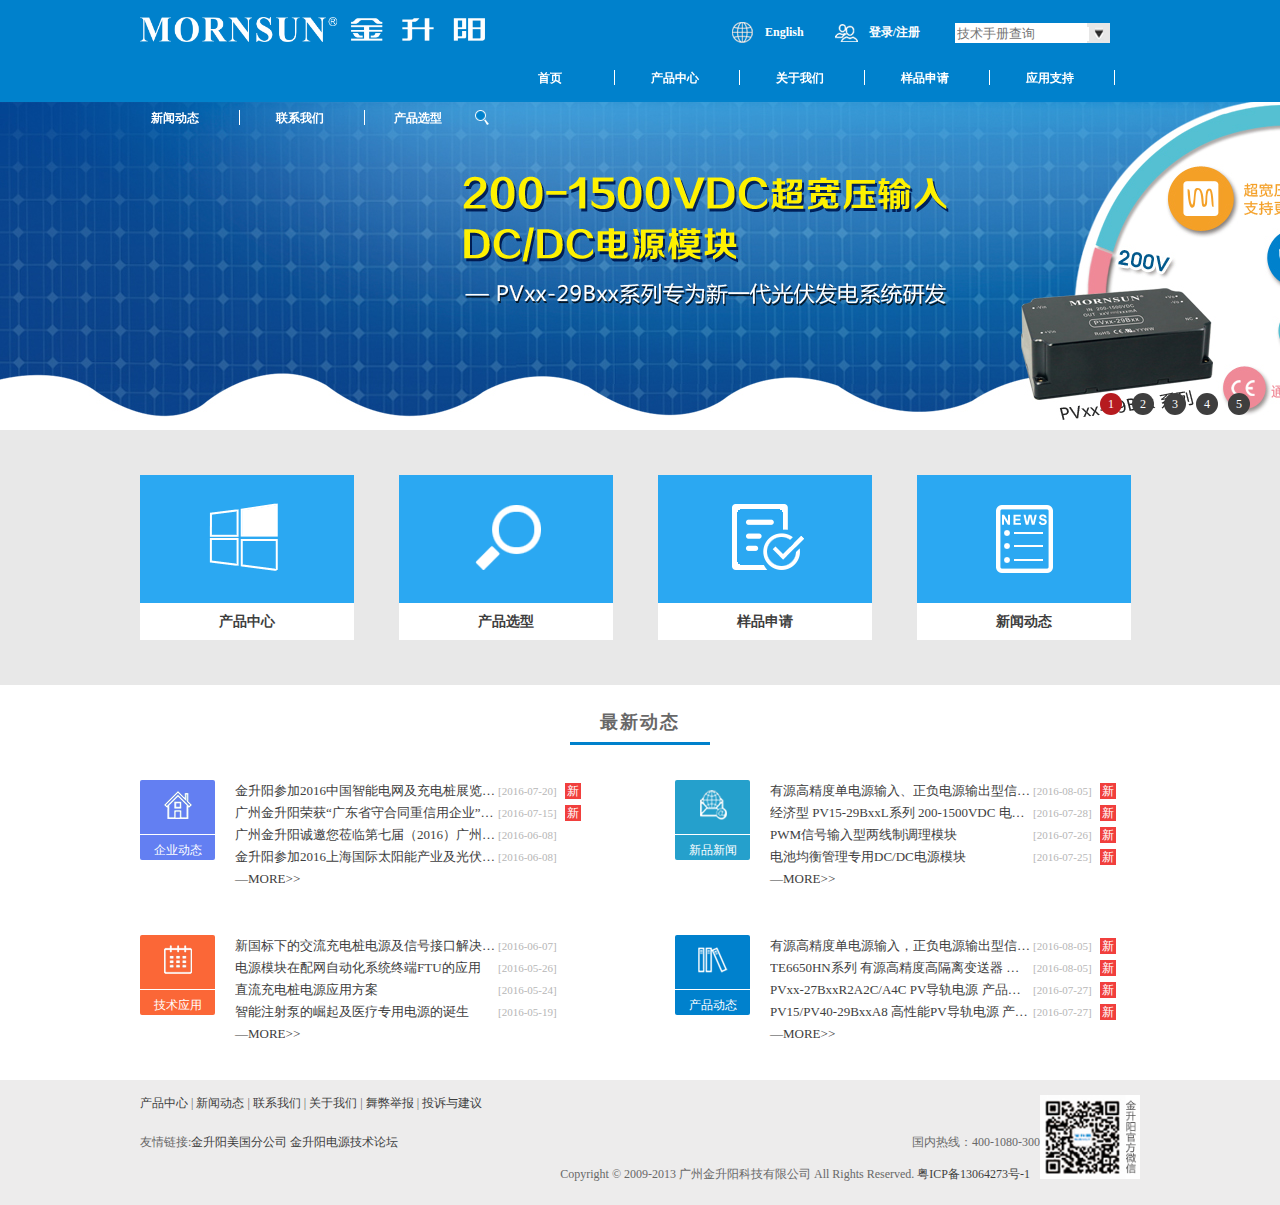
<file: index.html>
<!DOCTYPE html>
<html>
	<head>
		<meta http-equiv="Content-Type" content="text/html; charset=utf-8" />
		<title>MORNSUN电源模块_模块电源_广州金升阳科技有限公司</title>
		<meta name="Keywords" content="dcdc电源模块,acdc电源模块,隔离式安全栅,信号调理模块" />
		<link rel="shortcut icon" href="images/favicon.ico" />
		<!-- CSS file-->
		<link href="css/index.css" rel="stylesheet" type="text/css" />
		<!-- JavaScript file-->
		<script type="text/javascript" src="js/jquery-1.11.3.js"></script>
		<script type="text/javascript" src="js/index.js"></script>
	</head>
	<body>
	<!-------------------------------- 页面顶部开始 ------------------------------------->
		<header>
			<div id="header_top">
				<div id="header_box">
					<div id="logo" class="lf">
						<a href="#"><img src="images/banner_source/201512031541377e.png"/></a>
					</div>
					<div id="login" class="rf">
						<ul class="lf">
							<li class="lf"><a href="#"><b><img src="images/english.png"/></b><b>English</b></a></li>
							<li class="lf"><a href="register.html"><b><img src="images/login.png"/></b><b>登录/注册</b></a></li>
						</ul>
						<div id="search">
							<input class="pdfsearch" type="text" placeholder="技术手册查询"/>
						</div>
					</div>
				</div>
			</div>
			<div id="header_nav">
				<ul>
					<li>
						<a href="#">首页</a>
						<b></b>
					</li>
					<li>
						<a href="#">产品中心</a>
						<b></b>
					</li>
					<li>
						<a href="#">关于我们</a>
						<b></b>
					</li>
					<li>
						<a href="#">样品申请</a>
						<b></b>
					</li>
					<li>
						<a href="#">应用支持</a>
						<b></b>
					</li>
					<li>
						<a href="#">新闻动态</a>
						<b></b>
					</li>
					<li>
						<a href="#">联系我们</a>
						<b></b>
					</li>
					<li id="nav1">
						<a href="#">产品选型<span></span></a>
						<b></b>
					</li>
				</ul>
			</div>


	<!-------------------------------- 子菜单开始 ------------------------------------->
		<div id="sub_menu">
			<!-- 首页 -->
			<ul name="首页"></ul>
			<ul name="产品中心" style="display: none">
				<li class="sub_pro_li">
					<u>金升阳产品（按类别）</u>
					<dl class="firstdl">
						<dt><a href="#">DC/DC电源模块</a></dt>
						<dd><a href="#">1-3W (SMD) </a></dd>
						<dd><a href="#">0.25-3W (SIP/DIP)</a></dd>
						<dd><a href="#">6-30W(多封装)</a></dd>
						<dd><a href="#">≥40W(多封装)</a></dd>
						<dd><a href="#">非隔离(多封装)</a></dd>

						<dt><a href="#">AC/DC电源模块 </a></dt>
						<dd><a href="#">LS 经济型系列</a></dd>
						<dd><a href="#">LH 高可靠系列</a></dd>
						<dd><a href="#">LD 小体积系列</a></dd>
						<dd><a href="#">LI 导轨系列</a></dd>
						<dd><a href="#">LN无电解电容系列</a></dd>
						<dd><a href="#">MCP/MBP充电系列</a></dd>
						<dd><a href="#">LM 多路输出系列</a></dd>
					</dl>
					<dl>
						<dt><a href="#">隔离变送器</a></dt>
						<dd><a href="#">采集型隔离模块</a></dd>
						<dd><a href="#">输出型隔离模块</a></dd>
						<dd><a href="#">两线制隔离模块</a></dd>
						<dd><a href="#">隔离器&amp;安全栅</a></dd>

						<dt><a href="#">工业通讯</a></dt>
						<dd><a href="#">CAN收发模块</a></dd>
						<dd><a href="#">485收发模块</a></dd>
						<dd><a href="#">232收发模块</a></dd>
					</dl>
					<dl class="last-child">
						<dt><a href="#">IGBT/LED驱动器</a></dt>
						<dd><a href="#">IGBT驱动器</a></dd>
						<dd><a href="#">驱动器专用电源</a></dd>
						<dd><a href="#">LED驱动器</a></dd>

						<dt><a href="#">辅助器</a></dt>
						<dd><a href="#">EMC滤波器</a></dd>
						<dd><a href="#">浪涌抑制器</a></dd>
						<dd><a href="#">脉冲群抑制器</a></dd>
						<dd><a href="#">EMI 辅助器</a></dd>
						<dd><a href="#">共模电感滤波器</a></dd>
					</dl>
				</li>
				<li>
					<u>金升阳产品（按行业）</u>
					<dt></dt>
					<dd class="hy"><a href="#">仪表电源</a></dd>
					<dd class="hy"><a href="#">电力电源</a></dd>
					<dd class="hy"><a href="#">光伏电源</a></dd>
					<dd class="hy"><a href="#">汽车电源</a></dd>
					<dd class="hy"><a href="#">铁路电源</a></dd>
					<dd class="hy"><a href="#">医疗电源</a></dd>
				</li>
				<li>
					<p class="img_p"><a href="#"><img src="images/cp2.png"></a></p>
					<p class="sub_p_tit"><b><span><a href="#">新品推荐</a></span></b></p>
					<dd><a href="#" title="有源高精度单电源输入、正负电源输出型信号调理模块 TF6550GN ">有源高精度单电源输入、正负电源...</a></dd>
					<dd><a href="#" title="经济型 PV15-29BxxL系列 200-1500VDC 电压输入电源模块">经济型 PV15-29BxxL...</a></dd>
					<dd><a href="#" title="PWM信号输入型两线制调理模块">PWM信号输入型两线制调理模块</a></dd>
					<dd><a href="#" title="电池均衡管理专用DC/DC电源模块">电池均衡管理专用DC/DC电源模块</a></dd>
					<dd><a href="#" title="轻负载下高效率的DC/DC电源模块">轻负载下高效率的DC/DC电源模块</a></dd>
					<dd><a href="#" title="超薄型RS485 输入隔离式安全栅">超薄型RS485 输入隔离式安全栅</a></dd>
				</li>
				<div class="clear"></div>
			</ul>
			<!-- 关于我们 -->
			<ul name="关于我们" style="display: none;">
				<li>
					<p class="img_p"><a href="#"><img src="images/article_category_source/20150923092254f3.png"></a></p>
					<p class="sub_p_tit"><b><span><a href="#">公司信息</a></span></b></p>
					<p><a href="#">企业简介</a></p>
					<p><a href="#">品牌优势</a></p>
					<p><a href="#">荣誉资质</a></p>
					<p><a href="#">大事记</a></p>
					<p><a href="#">企业文化</a></p>
					<p><a href="#">企业视频</a></p>
				</li>
				<li>
					<p class="img_p"><a target="_blank" href="#"><img src="images/ab2.png"></a></p>
					<p class="sub_p_tit"><b><span><a target="_blank" href="#">招贤纳士</a></span></b></p>
					<p><a target="_blank" href="#">校园招聘</a></p>
					<p><a target="_blank" href="#">社会招聘</a></p>
				</li>
				<li>
					<p class="img_p"><a href=""><img src="images/banner_source/20160715171520dc.jpg"></a></p>
					<p class="sub_p_tit"><b><span>活动列表</span></b></p>

				</li>
				<li>
					<p class="img_p"><a href="#"><img src="images/article_category_source/ab3.png"></a></p>
					<p class="sub_p_tit"><b><span><a href="#">为什么选择金升阳</a></span></b></p>
					<p style="color:#3E3E3E;font-family:微软雅黑;text-align:justify;background-color:#FFFFFF;">
						大：规模大、经验足、案例丰富
					</p>
					<p style="color:#3E3E3E;font-family:微软雅黑;text-align:justify;background-color:#FFFFFF;">
						专：专注电源及信号接口整体解决方案
					</p>
					<p style="color:#3E3E3E;font-family:微软雅黑;text-align:justify;background-color:#FFFFFF;">
						实：诚信务实合作
					</p>
					<p style="color:#3E3E3E;font-family:微软雅黑;text-align:justify;background-color:#FFFFFF;">
						新：智慧创新，引领技术发展
					</p>
					<p style="color:#3E3E3E;font-family:微软雅黑;text-align:justify;background-color:#FFFFFF;">
						快：市场反应快、服务迅速
					</p>
				</li>
				<div class="clear"></div>
			</ul>
			<!-- 样品申请 -->
			<ul name="样品申请" style="display: none;">
				<li>
					<p class="img_p"><a href="#"><img src="images/article_category_source/2015091115524250.png"></a></p>
					<p class="sub_p_tit"><b><span> <a href="#">我的申请</a></span></b></p>
					<p><span style="color:#3E3E3E;font-family:微软雅黑;line-height:20px;background-color:#FFFFFF;">可查询您申请样品的记录</span></p>
				</li>
				<li>
					<p class="img_p"><a href="#"><img src="images/article_category_source/2015091115525291.png"></a></p>
					<p class="sub_p_tit"><b><span> <a href="#">快速申请</a></span></b></p>
					<p><span style="color:#3E3E3E;font-family:微软雅黑;line-height:20px;background-color:#FFFFFF;">可快速通过该页面申请您想要的型号</span></p>
				</li>
				<li>
					<p class="img_p"><a href="#"><img src="images/article_category_source/2015091115532511.png"></a></p>
					<p class="sub_p_tit"><b><span> <a href="#">产品选型</a></span></b></p>
					<p><span style="color:#3E3E3E;font-family:微软雅黑;line-height:20px;background-color:#FFFFFF;">可快速定位您需要的产品型号</span></p>
				</li>



				<li>
					<p class="sub_p_tit"><b><span><a href="#">常见问题</a></span></b></p>
					<p><a href="#">一次性最多可以申请多少个样品呢？</a></p>
					<p><a href="#">如何查询样品是否已经申请成功了呢？</a></p>
					<p><a href="#">提交样品申请，多久能够收到样品？</a></p>
				</li>
				<div class="clear"></div>
			</ul>
			<!-- 应用支持 -->
			<ul name="应用支持" style="display: none;">
				<li>
					<p class="img_p"><a href="#"><img src="images/article_category_source/20150923092627a5.png" width="200" height="110"></a></p>
					<p class="sub_p_tit"><b><span><a href="#">应用方案</a></span></b></p>
					<div style="float:left; margin-right:20px;">
						<dd><a href="http://www./html/support/Industrial-Control.html">工控</a></dd>
						<dd><a href="#">轨道交通</a></dd>
						<dd><a href="#">医疗</a></dd>
						<dd><a href="#">煤与非煤</a></dd>
					</div>
					<div style="float:left;">
						<dd><a href="#">智能楼宇</a></dd>
						<dd><a href="#">电力行业</a></dd>
						<dd><a href="#">汽车电子</a></dd>
						<dd><a href="#">通讯领域</a></dd>
					</div>
				</li>
				<li>
					<p class="img_p"><a href="#">
						<img src="images/article_category_source/2015092309264485.png">
					</a></p>
					<p class="sub_p_tit"><b><span><a href="#">应用资料</a></span></b></p>
					<p><a href="#">常见故障分析</a></p>
					<p><a href="#">应用笔记</a></p>
					<p><a href="#">产品目录</a></p>
					<p><a href="#">隔离器配置文件</a></p>
					<p><a href="#">信号隔离方案</a></p>
				</li>
				<li>
					<p class="img_p"><a href="#">
						<img src="images/article_category_source/20150911105253f9.png">
					</a></p>
					<p class="sub_p_tit"><b><span><a href="#">常见问题</a></span></b></p>
					<p><a href="#">DC/DC电源模块</a></p>
					<p><a href="#">AC/DC电源模块</a></p>
					<p><a href="#">隔离变送器</a></p>
					<p><a href="#">其他类型产品</a></p>

				</li>
				<li><p class="sub_p_tit">
					<b><span>技术交流平台</span></b>
				</p>
					<p style="color:#3E3E3E;font-family:微软雅黑;text-align:justify;background-color:#FFFFFF;">
						<a href="http://bbs.21ic.com/iclist-174-1.html" target="_blank">官方技术论坛</a>
					</p>
					<p style="color:#3E3E3E;font-family:微软雅黑;text-align:justify;background-color:#FFFFFF;">
						<a>官网微信平台</a>
					</p>
					<p style="color:#3E3E3E;font-family:微软雅黑;text-align:justify;background-color:#FFFFFF;">
						<img src="images/qrcode_new.jpg" width="130" height="130" class="weixinimg">
					</p></li>
				<div class="clear"></div>
			</ul>
			<!-- 新闻动态 -->
			<ul name="新闻动态" style="display: none;">
				<li>
					<p class="img_p"><a href="#"><img src="images/article_category_source/xw1.png"></a></p>
					<p class="sub_p_tit"><b><span><a href="#">企业动态</a></span></b></p>
					<p><a href="#" title="金升阳参加2016中国智能电网及充电桩展览会回顾">金升阳参加2016中国智能电...</a></p>
					<p><a href="#" title="广州金升阳荣获“广东省守合同重信用企业”称号">广州金升阳荣获“广东省守合同...</a></p>
					<p><a href="#" title="广州金升阳诚邀您莅临第七届（2016）广州国际充电桩（站）技术设备展览会">广州金升阳诚邀您莅临第七届（...</a></p>

				</li>
				<li>
					<p class="img_p"><a href="#"><img src="images/article_category_source/xw2.png"></a></p>
					<p class="sub_p_tit"><b><span><a href="#">新品新闻</a></span></b></p>
					<p><a href="#" title="有源高精度单电源输入、正负电源输出型信号调理模块 TF6550GN ">有源高精度单电源输入、正负电...</a></p>
					<p><a href="#" title="经济型 PV15-29BxxL系列 200-1500VDC 电压输入电源模块">经济型 PV15-29Bxx...</a></p>
					<p><a href="#" title="PWM信号输入型两线制调理模块">PWM信号输入型两线制调理模块</a></p>

				</li>
				<li>
					<p class="img_p"><a href="#"><img src="images/article_category_source/xw3.png"></a></p>
					<p class="sub_p_tit"><b><span><a href="#">技术应用</a></span></b></p>
					<p><a href="#" title="新国标下的交流充电桩电源及信号接口解决方案">新国标下的交流充电桩电源及信...</a></p>
					<p><a href="#" title="电源模块在配网自动化系统终端FTU的应用">电源模块在配网自动化系统终端...</a></p>
					<p><a href="#" title="直流充电桩电源应用方案">直流充电桩电源应用方案</a></p>

				</li>

				<li>
					<p class="sub_p_tit"><b><span>热门新闻关注排行</span></b></p>
					<p><a href="#" title="直流充电桩电源应用方案">直流充电桩电源应用方案</a></p>
					<p><a href="#" title="新国标下的交流充电桩电源及信号接口解决方案">新国标下的交流充电桩电源及信...</a></p>
					<p><a href="#" title="电路设计中电阻的选择及其作用">电路设计中电阻的选择及其作用</a></p>
					<p><a href="#" title="CAN/RS485隔离收发模块在直流充电桩上的应用">CAN/RS485隔离收发模...</a></p>
					<p><a href="#" title="金升阳新推经济型非隔离DC-DC电源模块">金升阳新推经济型非隔离DC-...</a></p>
					<p><a href="#" title="1A输出电流的非隔离K78-R3系列电源模块">1A输出电流的非隔离K78-...</a></p>
					<p><a href="#" title="你所不知道的金升阳R2代产品">你所不知道的金升阳R2代产品</a></p>
					<p><a href="#" title="金升阳第三代宽压DC-DC电源模块打破传统的应用极限 ">金升阳第三代宽压DC-DC电...</a></p>
					<p><a href="#" title="满足第三版医疗认证的DC-DC医疗电源">满足第三版医疗认证的DC-D...</a></p>

				</li>
				<div class="clear"></div>
			</ul>
			<!-- 联系我们 -->
			<ul name="联系我们" style="display: none;">
				<li>
					<p class="img_p"><a href="#"><img src="images/article_category_source/20150923093425a8.jpg" width="200" height="110"></a></p>
					<p class="sub_p_tit"><b><span><a href="#">国内销售</a></span></b></p>
					<p style="color:#3E3E3E;font-family:微软雅黑;text-align:justify;background-color:#FFFFFF;">
						地址：广州市萝岗区科学城科学大道
					</p>
					<p style="color:#3E3E3E;font-family:微软雅黑;text-align:justify;background-color:#FFFFFF;">
						科汇发展中心科汇发展中心科汇一街5号
					</p>
					<p style="color:#3E3E3E;font-family:微软雅黑;text-align:justify;background-color:#FFFFFF;">
						总机：+86（020）38601850
					</p>
					<p style="color:#3E3E3E;font-family:微软雅黑;text-align:justify;background-color:#FFFFFF;">
						传真：+86（020）38601272
					</p>
					<p style="color:#3E3E3E;font-family:微软雅黑;text-align:justify;background-color:#FFFFFF;">
						热线：400-1080-300
					</p>
				</li>
				<li>
					<p class="img_p"><a href="#"><img src="images/article_category_source/2015092309351531.jpg" width="200" height="110"></a></p>
					<p class="sub_p_tit"><b><span><a href="#">海外销售</a></span></b></p>
					<p style="color:#3E3E3E;font-family:微软雅黑;text-align:justify;background-color:#FFFFFF;">
						Sales Manager: Mr. Tiger Li
					</p>
					<p style="color:#3E3E3E;font-family:微软雅黑;text-align:justify;background-color:#FFFFFF;">
						Tel: +86(20) 3860 1850 EXT: 8801
					</p>
					<p style="color:#3E3E3E;font-family:微软雅黑;text-align:justify;background-color:#FFFFFF;">
						Fax: +86(20) 3860 1272
					</p>
					<p style="color:#3E3E3E;font-family:微软雅黑;text-align:justify;background-color:#FFFFFF;">
						E-mail: info@mornsun.cn
					</p>
				</li>
				<li>
					<p class="img_p"><a href="#"><img src="images/article_category_source/201512221638348f.jpg" width="200" height="110"></a></p>
					<p class="sub_p_tit"><b><span><a href="#">分支机构</a></span></b></p>
					<strong></strong>
					<p style="color:#3E3E3E;font-family:微软雅黑;text-align:justify;background-color:#FFFFFF;">
						Mornsun America,LLC
					</p>
					<p style="color:#3E3E3E;font-family:微软雅黑;text-align:justify;background-color:#FFFFFF;">
						Tel: +1978 5679 610 / +1978 2933 923
					</p>
					<p style="color:#3E3E3E;font-family:微软雅黑;text-align:justify;background-color:#FFFFFF;">
						Add: 13 Country Club Lane, Suite C Milford, MA 01757
					</p>
				</li>
				<li>
					<p class="img_p"><a href="#"><img src="images/article_category_source/20151222163842d8.jpg" width="200" height="110"></a></p>
					<p class="sub_p_tit"><b><span><a href="#">海外经销商</a></span></b></p>
					<span style="color:#3E3E3E;font-family:微软雅黑;line-height:20px;background-color:#FFFFFF;">目前，我们的海外经销商遍及Asia、Africa、NorthAmerica、Europe、SouthAmerica、Oceania，正在开展的经销商为...</span>
				</li>
				<div class="clear"></div>
			</ul>
			<!-- 产品选型 -->
			<ul name="产品选型" style="display: none;"></ul>

		</div>
	</header>
	<div class="clear"></div>
	<!-------------------------------- 页面顶部结束 ------------------------------------->
	<!-------------------------------- 子菜单开始 ------------------------------------->

	<!-------------------------------- 页面轮播开始 ------------------------------------->
		<div id="slider_box">
			<div id="slider">
				<ul id="imgs">
				</ul>
				<ul id="indexs">
				</ul>
			</div>
		</div>
		<div class="clear"></div>
	<!-------------------------------- 页面轮播结束 ------------------------------------->

	<!-------------------------------- 页面主体开始 ------------------------------------->
		<div id="main">
			<div id="main_body">
				<ul>
					<li>
						<div class="main_body_entrance">
							<img src="images/goods_category_source/20150820101953a8.png" class="ent_img">
							<span><a href="#"><img src="images/goods_category_source/201508201019537f.png"></a></span>
						</div>
						<b><a href="http://www./html/product.html">产品中心</a></b>
					</li>

					<li>
						<div class="main_body_entrance">
							<img src="images/banner_source/20151027092535f1.png" class="ent_img">
							<span><a href="#"><img src="images/banner_source/2015102709251965.png"></a></span>
						</div>
						<b><a href="#">产品选型</a></b>
					</li>

					<li>
						<div class="main_body_entrance">
							<img src="images/article_category_source/20151116163621d0.png" class="ent_img">
							<span><a href="#"><img src="images/article_category_source/20151116163621d6.jpg"></a></span>
						</div>
						<!-- 应用视频 -->
						<b><a href="#">样品申请</a></b>
					</li>

					<li>
						<div class="main_body_entrance">
							<img src="images/article_category_source/2016070711033686.png" class="ent_img">
							<span><a href="#"><img src="images/article_category_source/201607071103361f.png"></a></span>
						</div>
						<b><a href="#">新闻动态</a></b>
						<a href="#" id="s_news"></a>
					</li>

				</ul>
				<div class="clear"></div>
			</div>
		</div>
	<!-------------------------------- 页面主体结束 ---------------------------------------->

	<!--------------------------------  最新动态开始 ------------------------------------- -->
		<div id="news">
			<div id="news_title">最新动态</div>
			<div id="news_box">
				<!-- 第一行左边 -->
				<div class="one_box">
					<div class="one_box_left box_bg1">
						<a href="#"><span class="span_bg1"></span>
						<b>企业动态</b></a>
					</div>
					<div class="one_box_right">
						<ul>
							<li><a href="#" title="金升阳参加2016中国智能电网及充电桩展览会回顾"><font>金升阳参加2016中国智能电网及充电桩展览会回顾</font><span>[2016-07-20]</span></a><u class="new">新</u></li>
							<li><a href="#" title="广州金升阳荣获“广东省守合同重信用企业”称号"><font>广州金升阳荣获“广东省守合同重信用企业”称号</font><span>[2016-07-15]</span></a><u class="new">新</u></li>
							<li><a href="#" title="广州金升阳诚邀您莅临第七届（2016）广州国际充电桩（站）技术设备展览会"><font>广州金升阳诚邀您莅临第七届（2016）广州国际充电桩（站）技术设备展览会</font><span>[2016-06-08]</span></a></li>
							<li><a href="#" title="金升阳参加2016上海国际太阳能产业及光伏工程展（SNEC）回顾"><font>金升阳参加2016上海国际太阳能产业及光伏工程展（SNEC）回顾</font><span>[2016-06-08]</span></a></li>
							<li class="box_right_last"><a href=="#">—MORE&gt;&gt;</a></li>
						</ul>
					</div>
					<div class="clear"></div>
				</div>
				<!-- 第一行右边 -->
				<div class="one_box" id="even-child">
					<div class="one_box_left box_bg2">
						<a href="#"><span class="span_bg2"></span>
							<b>新品新闻</b></a>
					</div>
					<div class="one_box_right">
						<ul>
							<li><a href="#" title="有源高精度单电源输入、正负电源输出型信号调理模块 TF6550GN "><font>有源高精度单电源输入、正负电源输出型信号调理模块 TF6550GN </font><span>[2016-08-05]</span></a><u class="new">新</u></li>
							<li><a href="#" title="经济型 PV15-29BxxL系列 200-1500VDC 电压输入电源模块"><font>经济型 PV15-29BxxL系列 200-1500VDC 电压输入电源模块</font><span>[2016-07-28]</span></a><u class="new">新</u></li>
							<li><a href="#" title="PWM信号输入型两线制调理模块"><font>PWM信号输入型两线制调理模块</font><span>[2016-07-26]</span></a><u class="new">新</u></li>
							<li><a href="#" title="电池均衡管理专用DC/DC电源模块"><font>电池均衡管理专用DC/DC电源模块</font><span>[2016-07-25]</span></a><u class="new">新</u></li>

							<li class="box_right_last"><a href="#">—MORE&gt;&gt;</a></li>
						</ul>
					</div>
					<div class="clear"></div>
				</div>
				<!-- 第二行左边 -->
				<div class="one_box ">
					<div class="one_box_left box_bg3">
						<a href="#"><span class="span_bg3"></span>
							<b>技术应用</b></a>
					</div>
					<div class="one_box_right">
						<ul>
							<li><a href="#" title="新国标下的交流充电桩电源及信号接口解决方案"><font>新国标下的交流充电桩电源及信号接口解决方案</font><span>[2016-06-07]</span></a></li>
							<li><a href="#" title="电源模块在配网自动化系统终端FTU的应用"><font>电源模块在配网自动化系统终端FTU的应用</font><span>[2016-05-26]</span></a></li>
							<li><a href="#" title="直流充电桩电源应用方案"><font>直流充电桩电源应用方案</font><span>[2016-05-24]</span></a></li>
							<li><a href="#" title="智能注射泵的崛起及医疗专用电源的诞生"><font>智能注射泵的崛起及医疗专用电源的诞生</font><span>[2016-05-19]</span></a></li>

							<li class="box_right_last"><a href="#">—MORE&gt;&gt;</a></li>
						</ul>
					</div>
					<div class="clear"></div>
				</div>
				<!-- 第二行右边 -->
				<div class="one_box" id="even-child">
					<div class="one_box_left box_bg4">
						<a href="#"><span class="span_bg4"></span>
							<b>产品动态</b></a>
					</div>
					<div class="one_box_right">
						<ul>
							<li><a href="#" title="有源高精度单电源输入，正负电源输出型信号调理模块 TF6550GN "><font>有源高精度单电源输入，正负电源输出型信号调理模块 TF6550GN </font><span>[2016-08-05]</span></a><u class="new">新</u></li>
							<li><a href="#" title="TE6650HN系列 有源高精度高隔离变送器 产品动态"><font>TE6650HN系列 有源高精度高隔离变送器 产品动态</font><span>[2016-08-05]</span></a><u class="new">新</u></li>
							<li><a href="#" title="PVxx-27BxxR2A2C/A4C PV导轨电源 产品动态"><font>PVxx-27BxxR2A2C/A4C PV导轨电源 产品动态</font><span>[2016-07-27]</span></a><u class="new">新</u></li>
							<li><a href="#" title="PV15/PV40-29BxxA8 高性能PV导轨电源 产品动态"><font>PV15/PV40-29BxxA8 高性能PV导轨电源 产品动态</font><span>[2016-07-27]</span></a><u class="new">新</u></li>

							<li class="news_box_last"><a href="#">—MORE&gt;&gt;</a></li>
						</ul>
					</div>
					<div class="clear"></div>
				</div>
				<div class="clear"></div>
			</div>
		</div>
		<!--------------------------  最新动态结束  ---------------------------------- -->

		<!----------------------------- 页面底部开始------------------------------------->
		<footer>
			<div id="footer">
				<img src="images/wxdb.png" width="100" height="84">
				<div class="db_nav">
					<a target="_blank" href="#">产品中心</a> |
					<a target="_blank" href="#">新闻动态</a> |
					<a target="_blank" href="#">联系我们</a> |
					<a target="_blank" href="#">关于我们</a> |
					<a target="_blank" href="#">舞弊举报</a> |
					<a target="_blank" href="#">投诉与建议</a>
				</div>
				<div class="links">友情链接:<a target="_blank" href="#">金升阳美国分公司</a>
					<a target="_blank" href="http://bbs.21ic.com/iclist-174-1.html">金升阳电源技术论坛</a>
					<span class="rf">国内热线：400-1080-300</span></div>
				<div class="copyright">Copyright © 2009-2013 广州金升阳科技有限公司 All Rights Reserved. <a href="http://www.miitbeian.gov.cn/" target="_blank">粤ICP备13064273号-1</a></div>
				<div class="clear"></div>
			</div>
		</footer>
	<!----------------------------- 页面底部结束------------------------------------->
	<script src="js/jquery-1.11.3.js"></script>
	<script src="js/index.js"></script>
	</body>


</html>
</file>
<file: css/index.css>
body,h1,h2,h3,h4,h5,h6,a,ul,li,div,dd,dt,dl,p{margin:0;padding:0;box-sizing: border-box;}
body {
    margin-top:100px;
    font-family: "΢���ź�";
    background: #fff;
    color: #686868;
    font-size: 12px;
}
a{
    text-decoration: none;
    -webkit-transition: color 0.2s linear;
    -moz-transition: color 0.2s linear;
    -o-transition: color 0.2s linear;
    transition: color 0.2s linear;
    cursor: pointer;
    color: #3e3e3e;
    display: inline-block;
}
a:focus, a:link, a:active {
    outline: none;
}
ul,li{list-style-type: none}
.lf{float: left}
.rf{float: right}
.clear{
    clear: both;
    font-size: 0px;
    line-height: 0px;
    height: 0;
}

/************    ҳ�涥����ʼ   ****************/
header{height:100px;width:100%;position: fixed;top:0;left:0;z-index: 10000;}
#header_box{
    width:1000px;
    margin:0 auto;
}
#header_top{
    height:60px;
    background-color:#0081cc;
}
#login{padding-top:15px;box-sizing: border-box}
#logo img{
     width:345px;
     height:25px;
 }
#logo a{
    margin:17px 0 15px 0px;
}
#login img{
    width:25px;
    height:25px;
}
#login b{
    line-height: 25px;
    display:block;
    height: 25px;
    float: left;
    padding:5px;
    color: #ffffff;
}
#login b:nth-child(1){
    padding-left:25px;
}
#search{
    width: 155px;
    height: 20px;
    line-height: 22px;
    display: inline-block;
    margin:8px 30px;
    background:url(../images/pdfsearch.png) left center no-repeat;
}
.pdfsearch{
    border:0;
    width:130px;
    height: 12px;
    outline:medium;
}
#header_nav{
    height:40px;
    background-color:#0081cc;
    color: #ffffff;
}
#header_nav ul{
    width:1060px;
    margin: 0 auto;
}
#header_nav li a{
    border-right: 1px solid #ffffff;
    width: 130px;
    height: 15px;
    margin-top:10px;
    color: #ffffff;
}
#header_nav #nav1>a{border-right: 0px solid #ffffff;}
#header_nav #nav1 span{
    float: right;
    width: 15px;
    height: 15px;
    background:url(../images/search.png)no-repeat;
}
#header_nav li{
    float: left;
    width:125px;
    height: 40px;
    padding:auto 20px;
    font-size: 1em;
    font-weight: bold;
    text-align: center;
}
#header_nav li b{
    display: inline-block;
    width: 10px;
    height: 5px;
}
#header_nav li:hover b{
    background: url(../images/nav_bz.png) center center no-repeat;
}
/****************** ҳ�涥������ *******************/

/****************** �������Ӳ˵���ʼ *******************/
#sub_menu{
    width: 100%;
    background: #FFF;
    position: absolute;
    top: 100px;
    z-index: 10000;
    border-bottom: 2px solid #0282cc;
    display: block;
}
#sub_menu ul{
    width: 1000px;
    margin:0 auto;
}
#sub_menu ul li {
    display: block;
    width: 210px;
    float: left;
    margin: 0 20px;
    padding: 20px 0;
    color: #3e3e3e;
    line-height: 20px;
}
#sub_menu ul li.sub_pro_li{
    width:425px;
}
#sub_menu ul li u {
    text-decoration: none;
    font-size: 14px;
    font-weight: bold;
    margin-bottom: 5px;
    display: block;
}
#sub_menu ul li dl {
    width: 115px;
    float: left;
    display: block;
    margin: 0 20px 15px 20px;
}
#sub_menu ul li dl.last-child {
    margin: 0 0px 15px;
}
#sub_menu ul li dt {
    font-weight: bold;
    padding-bottom: 7px;
    margin-top: 15px;
}
#sub_menu ul li p a img {
    width: 200px;
    height: 110px;
}
/****************** �������Ӳ˵����� *******************/

/****************** ҳ���ֲ���ʼ *******************/
#slider_box {
    position:relative;
    top:0px;
    left:0px;
    width: 100%;
    margin-left: 0px;
    float:left;
}
#slider {
    width: 100%;
    height:330px;
    margin-top:0px;
    position:relative;
    overflow:hidden;
}
#slider #imgs {
    position:absolute;
    top: 0;  left: 0;
    height:330px;
    width:10000px;
    padding:0;
}
#slider #imgs li{
    float:left;
    z-index:0;
}
#slider #indexs {
    position:absolute;
    bottom:15px;
    right:30px;
}
#slider #indexs li {
    width: 22px;
    height: 22px;
    line-height: 22px;
    display: inline-block;
    background: #3e3e3e;
    color: #fff;
    border-radius: 50%;
    text-align: center;
    cursor: pointer;
    margin-left:10px;
}
#slider #indexs li.hover,#slider #indexs li:hover {
    background:#b61b1f ;
}
.hover {
    background:#b61b1f ;
}
/****************** ҳ���ֲ����� *******************/

/****************** ���岿�ֿ�ʼ *******************/
#main {
    position: relative;
    width: 100%;
    padding: 45px 0;
    background: #e8e8e8;
}
#main_body {
    width: 1000px;
    margin: 0 auto;
    text-align: center;
}
#main_body ul li {
    position: relative;
    display: block;
    width: 214px;
    height: 165px;
    float: left;
    margin-right: 45px;
    background: #2ba8f2;
}
#main_body ul li:last-child{ margin-right: 0px;}
#main_body img {
    position: absolute;
    top: 0;
    left: 0;
    width:214px;
    height:128px;
}
#main_body span>a>img{
    z-index: -10;
}
#main_body ul li:hover img{
    z-index: 0;
}
#main_body ul li b {
    position: absolute;
    bottom: 0px;
    display: block;
    width: 214px;
    height: 37px;
    background: #FFF;
    line-height: 37px;
    font-size: 14px;
    font-weight: bold;
    color: #0081cc;
    -webkit-transition: all 0.8s ease-out;
    -moz-transition: all 0.8s ease-out;
    -o-transition: all 0.8s ease-out;
    -ms-transition: all 0.8s ease-out;
    transition: all 0.8s ease-out;
}

/****************** ���岿�ֽ��� *******************/

/****************** ���¶�̬��ʼ *******************/
#news{
    width: 1000px;
    margin: 0 auto;
    padding: 25px 0;
}
#news_title{
    text-align: center;
    font-size: 18px;
    font-weight: bold;
    letter-spacing: 2px;
    width: 140px;
    margin: 0 auto;
    border-bottom: 3px solid #0081cc;
    padding-bottom: 8px;
}
.one_box{
    display: block;
    width: 465px;
    float: left;
    margin: 35px 70px 10px 0;
}
#even-child{
    margin: 35px 0px 10px 0;
}
.one_box_left{
    width: 75px;
    height: 80px;
    float: left;
    border-radius: 2px;
    cursor: pointer;
}
.box_bg1{background-color: #637ff2;}
.box_bg2{background-color: #25a0cc;}
.box_bg3{background-color: #fb6737;}
.box_bg4{background-color: #0081cd;}
.one_box>div>a>span{
    display: inline-block;
    height:50px;
    width: 75px;
}
.span_bg1{background: url(../images/article_category_source/d1.png) center center no-repeat;}
.span_bg2{background: url(../images/article_category_source/d2.png) center center no-repeat;}
.span_bg3{background: url(../images/article_category_source/d3.png) center center no-repeat;}
.span_bg4{background: url(../images/article_category_source/d4.png) center center no-repeat;}
.one_box b{
    color: #fff;
    height: 29px;
    text-align: center;
    line-height: 30px;
    width: 75px;
    display: block;
    border-top: 1px solid #fff;
    font-weight: normal;
}
.one_box_right{
    float: left;
    width: 370px;
    font-size: 13px;
    margin-left: 20px;
}
.one_box_right ul li {
    line-height: 22px;
}
.one_box_right ul li font {
    width: 260px;
    display: block;
    float: left;
    overflow: hidden;
    text-overflow: ellipsis;
    white-space: nowrap;
}
.one_box_right ul li span {
    font-size: 11px;
    color: #B6B6B6;
    padding-left: 3px;
    margin-right: 5px;
}
.one_box_right ul li u {
    font-style: none;
    text-decoration: none;
    margin: 0 3px;
    padding: 1px 2px;
    font-size: 12px;
    background: #f13f3d;
    color: #fff;
}





/****************** ���¶�̬����  *******************/

/****************** ҳ��ײ�  *******************/
footer{
    height:125px;
    background-color:#edecec;
}
#footer>img{
    float:right;
}
#footer {
    width: 1000px;
    margin: 0 auto;
    padding: 15px 0 15px 0;
}
.links{
    margin-top:22px;
}
#footer .copyright {
    float: right;
    margin-right: 10px;
    margin-top: 15px;
}
/*----------------------------- ҳ�渡����ʼ-------------------------------------*/
.floating_ck {
    position: fixed;
    right: 0px;
    bottom: 0%;
}
dl {
    display: block;
    -webkit-margin-before: 1em;
    -webkit-margin-after: 1em;
    -webkit-margin-start: 0px;
    -webkit-margin-end: 0px;
}
.floating_ck dl a{
    display: block;
    -webkit-margin-start: 40px;
}
.floating_ck dl dd {
    position: relative;
    width: 70px;
    height: 70px;
    border-bottom: solid 1px #fff;
    text-align: center;
    background-repeat: no-repeat;
    background-position: center 30%;
    cursor: pointer;
    -moz-opacity: 0.9;
    filter: alpha(opacity=90);
    opacity: 0.9;
}
.words {
    background-image: url(../images/iqq.png);
    background-color: #8A95AA;
    background-color: #ff6634;
}
.floating_ck dd span {
    color: #fff;
    display: block;
    padding-top: 50px;
}
.return {
    background-image: url(../images/fanhui.png);
    background-color: #8A95AA;
    background-color: #8A95AA;
}
/*----------------------------- ҳ�渡������� ------------------------------------*/
</file>
